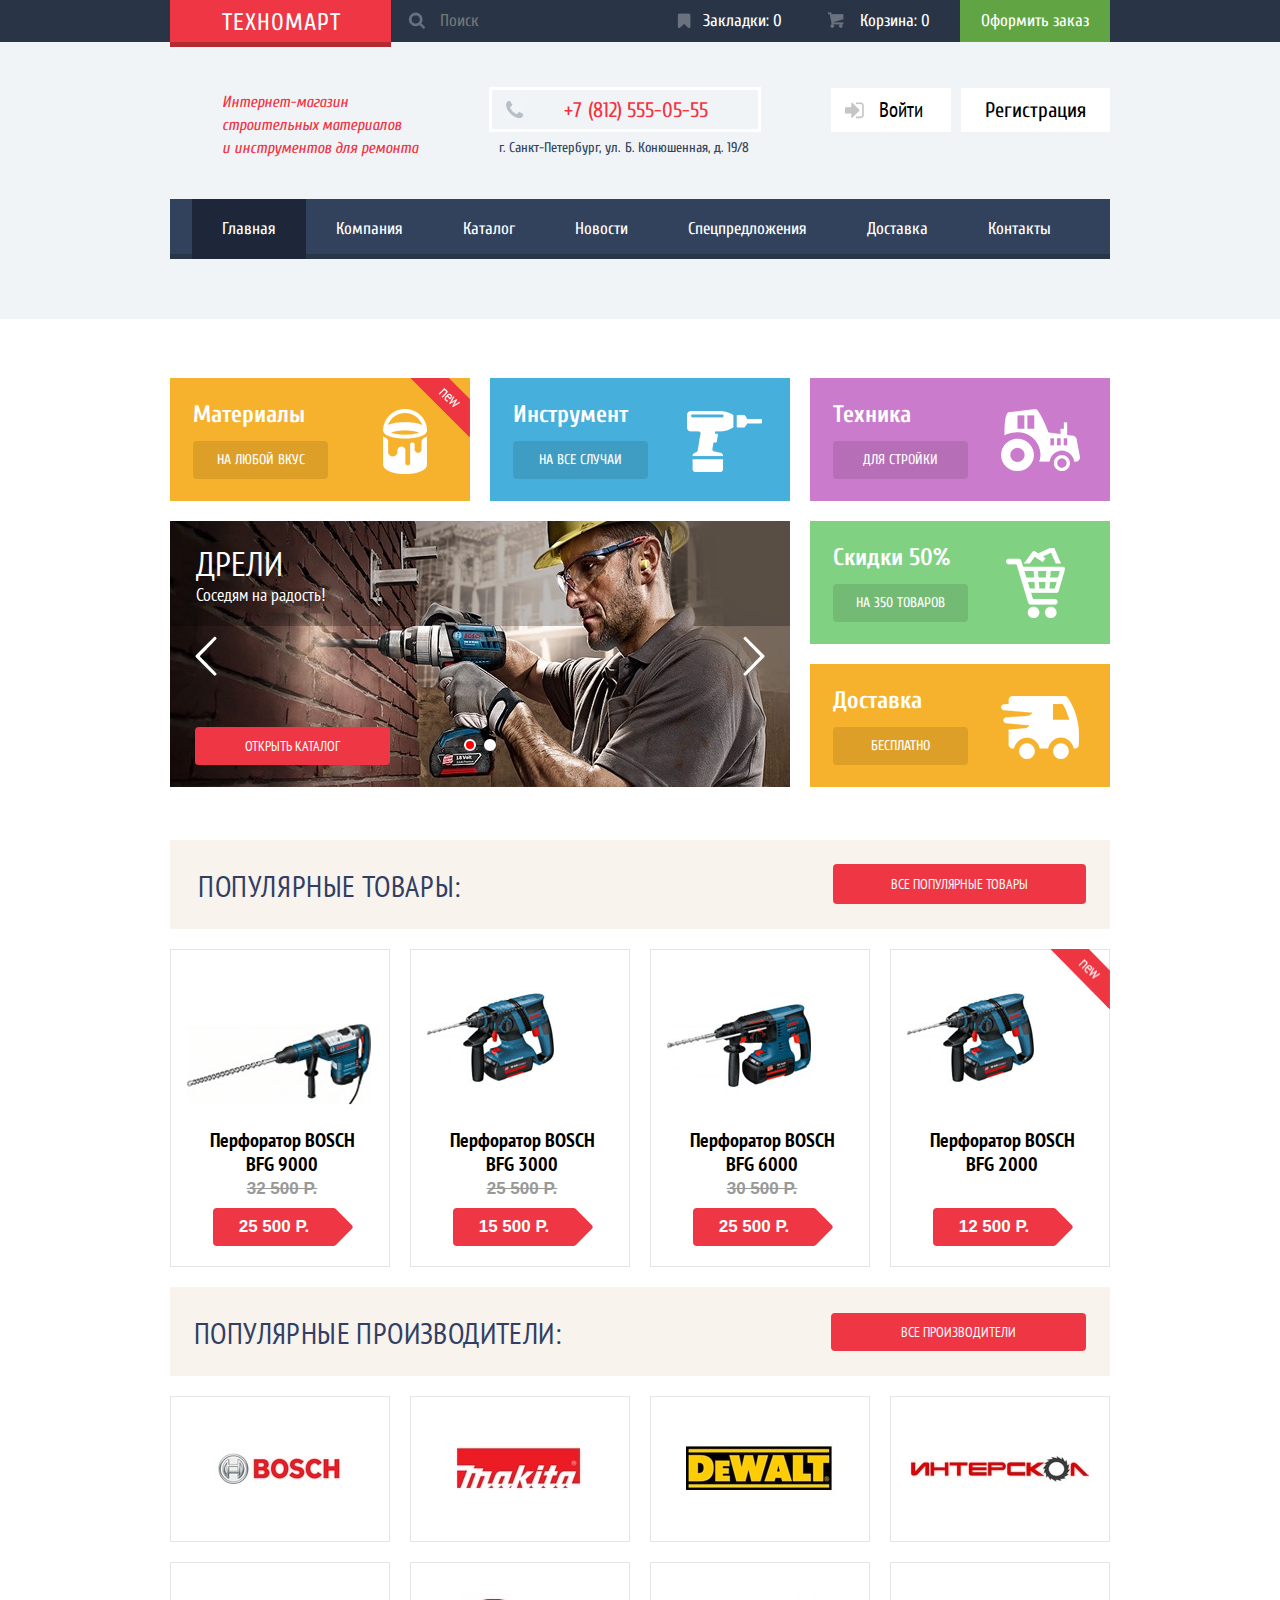
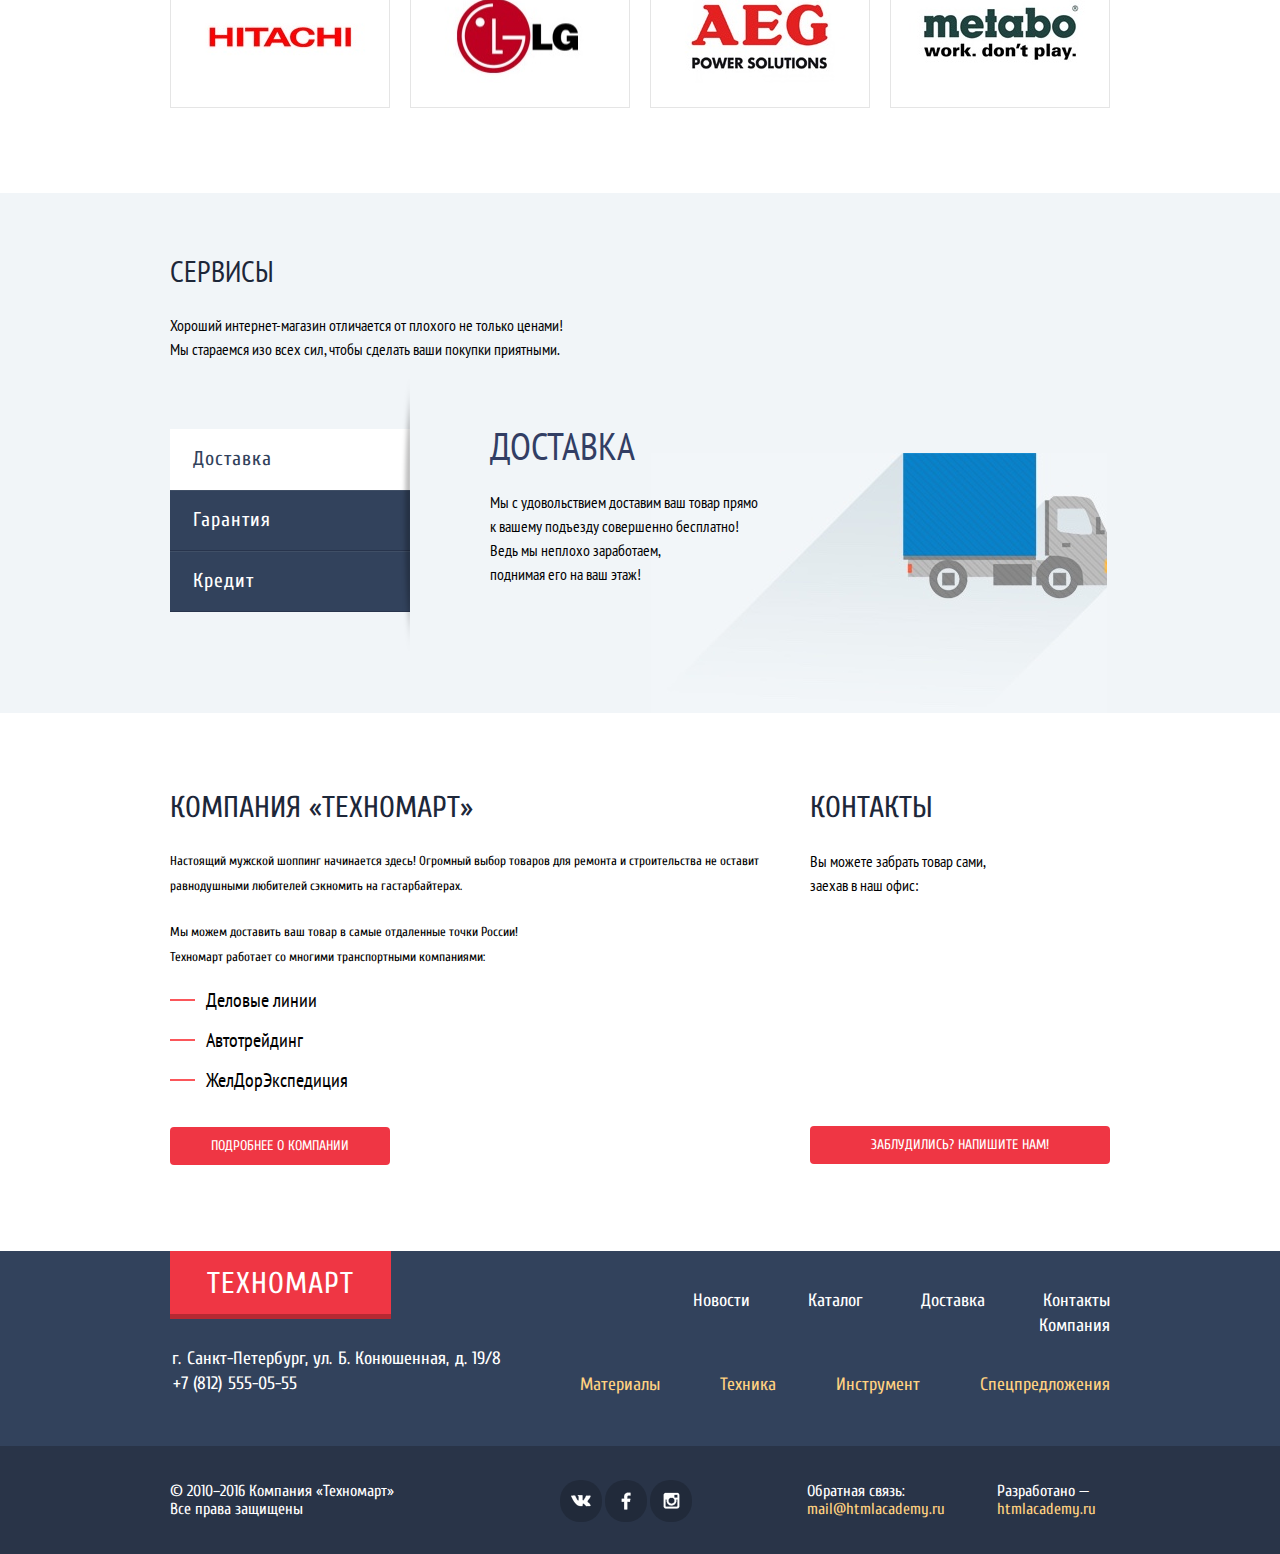
<file: index.html>
<!DOCTYPE html>

<html lang="ru">
<head>
    <meta charset="UTF-8">
    <meta name="viewport" content="width=device-width, initial-scale=1.0">
    <meta http-equiv="X-UA-Compatible" content="ie=edge">
    <title>Техномарт</title>
    <link href="https://fonts.googleapis.com/css?family=PT+Sans+Narrow:400,700&amp;subset=cyrillic,cyrillic-ext" rel="stylesheet">
    <link href="https://fonts.googleapis.com/css?family=Cuprum:400,400i,700,700i&amp;subset=cyrillic,cyrillic-ext" rel="stylesheet">
    <!-- <link rel="stylesheet" href="/fonts/symbols-technomart.woff"> -->
    <link rel="stylesheet" type="text/css" href="css/normalize.css">
    <link rel="stylesheet" type="text/css" href="css/style.css">
</head>
<body>
    <header class="main-header">
        <!-- Логотип, поиск, закладки, корзина, оформить заказ -->
        <div class="header-line">
            <div class="container">
                <a class="main-logo" href="#" alt="Техномарт">Техномарт</a>
                <input class="header-search" type="text" name="input-search" placeholder="Поиск">
                <div class="header-line-functions">
                    <a href="#" class="header-favorite">Закладки: 0</a>
                    <a href="#" class="header-basket">Корзина: 0</a>
                    <a href="#" class="header-btn-buy">Оформить заказ</a>
            </div>
        </div>
    </header>
    <!-- Основной блок, где все, кроме подвала -->
    <div class="header-middle">
        <div class="container">
            <!-- Слоган, контакты, авторизация -->
            <div class="header-info">
                <div class="header-description">Интернет-магазин строительных материалов и&nbsp;инструментов для ремонта</div>
                <div class="header-contacts">
                    <a href="tel:78125550555" class="phone-block">+7 (812) 555-05-55</a>
                    <div class="adress-block">г. Санкт-Петербург, ул. Б. Конюшенная, д. 19/8</div>
                </div>
                <div class="user-block">
                    <a class="user-login" href="#">Войти</a>
                    <a class="user-registration" href="#">Регистрация</a>
                </div>
            </div>
            <!-- главное меню -->
            <nav class="main-menu">
                <ul class="main-menu-list">
                    <li class="active">
                        <a href="#">Главная</a>
                    </li>
                    <li>
                        <a href="#">Компания</a>
                    </li>
                    <li>
                        <a href="#">Каталог</a>
                    </li>
                    <li>
                        <a href="#">Новости</a>
                    </li>
                    <li>
                        <a href="#">Спецпредложения</a>
                    </li>
                    <li>
                        <a href="#">Доставка</a>
                    </li>
                    <li>
                        <a href="#">Контакты</a>
                    </li>
                </ul>
            </nav>
        </div>
    </div>
    <main class="main-block">
        <div class="container">
        <!-- Блок с категориями товаров + слайдер -->
            <section class="features">
                <div class="features-line1">
                    <div class="feature-materials">
                        <span class="feature-title">Материалы</span>
                        <a class="feature-btn" href="#">На любой вкус</a>
                        <div class="features-material-icon"></div>
                        <div class="icon-new"></div>
                    </div>
                    <div class="feature-tools">
                        <span class="feature-title">Инструмент</span>
                        <a class="feature-btn" href="#">На все случаи</a>
                        <div class="features-tools-icon"></div>
                    </div>
                    <div class="feature-machinery">
                        <span class="feature-title">Техника</span>
                        <a class="feature-btn" href="#">Для стройки</a>
                        <div class="features-machinery-icon"></div>
                    </div>
                </div>
                <div class="features-line2">
                    <div class="feature-slider">
                        <!-- Управление слейдером -->
                        <div class="slider-arrow-left"></div>
                        <div class="slider-arrow-right"></div>
                        <ul class="slider-dots">
                            <li class="slider-dot active">
                                <a href="#"></a>
                            </li>
                            <li class="slider-dot">
                                <a href="#"></a>
                            </li>
                        </ul>
                        <!-- Контент слайдера -->
                        <div class="slide-1">
                            <span class="slider-title">Дрели</span><br>
                            <span class="slide-subtitle">Соседям на радость!</span>
                            <a class="slider-btn" href="#">Открыть каталог</a>
                        </div>
                        <div class="slide-2">
                            <span class="slider-title">Перфораторы</span><br>
                            <span class="slide-subtitle">Настоящие мужские игрушки</span>
                            <a class="slider-btn" href="#">Открыть каталог</a>
                        </div>
                    </div>
                    <div class="two-features">
                        <div class="feature-sales">
                            <span class="feature-title">Скидки 50%</span>
                            <a class="feature-btn" href="#">На 350 товаров</a>
                            <div class="feature-sales-icon"></div>
                        </div>
                        <div class="feature-delivery">
                            <span class="feature-title">Доставка</span>
                            <a class="feature-btn" href="#">Бесплатно</a>
                            <div class="feature-delivery-icon"></div>
                        </div>
                    </div>
                </div>
            </section>
            <!-- Блок популярных товаров -->
            <section class="goods">
                <div class="goods-line">
                    <span class="goods-title">Популярные товары:</span>
                    <a class="goods-btn" href="#">Все популярные товары</a>
                </div>
                <div class="goods-cards">
                    <a class="goods-item" href="#">
                        <div class="goods-img">
                            <img src="img/goods-item-1.jpg" alt="Перфоратор BOSCH BFG 9000" width="184" height="164">
                        </div>
                        <div class="brand-title">
                            <span class="goods-category">Перфоратор BOSCH</span><br>
                            <span class="goods-model">BFG 9000</span>
                        </div>
                        <span class="old-price">32 500 P.</span><br>
                        <span class="new-price-btn">25 500 P.</span>
                    </a>
                    <a class="goods-item" href="#">
                        <div class="goods-img">
                            <img src="img/goods-item-2.jpg" alt="Перфоратор BOSCH BFG 3000" width="127" height="112">
                        </div>
                        <div class="brand-title">
                            <span class="goods-category">Перфоратор BOSCH</span><br>
                            <span class="goods-model">BFG 3000</span>
                        </div>
                        <span class="old-price">25 500 P.</span><br>
                        <span class="new-price-btn">15 500 P.</span>
                    </a>
                    <a class="goods-item" href="#">
                        <div class="goods-img">
                            <img src="img/goods-item-3.jpg" alt="Перфоратор BOSCH BFG 6000" width="144" height="128">
                        </div>
                        <div class="brand-title">
                            <span class="goods-category">Перфоратор BOSCH</span><br>
                            <span class="goods-model">BFG 6000</span>
                        </div>
                        <span class="old-price">30 500 P.</span><br>
                        <span class="new-price-btn">25 500 P.</span>
                    </a>
                    <a class="goods-item" href="#">
                        <div class="goods-img">
                            <img src="img/goods-item-2.jpg" alt="Перфоратор BOSCH BFG 2000" width="127" height="112">
                        </div>
                        <img class="icon-new" src="img/new-flag.png" alt="new-item" width="60" height="60">
                        <div class="brand-title">
                            <span class="goods-category">Перфоратор BOSCH</span><br>
                            <span class="goods-model">BFG 2000</span>
                        </div>
                        <!-- <span class="old-price"></span><br> -->
                        <span class="new-price-btn">12 500 P.</span>
                    </a>
                </div>
            </section>
            <!-- Блок популярных бренды -->
            <section class="brands">
                <div class="brands-line">
                    <span class="brands-title">Популярные производители:</span>
                    <a class="brands-btn" href="#">Все производители</a>
                </div>
                <div class="brands-logos-1">
                    <div class="brands-logo">
                        <img src="img/logo_bosch.jpg" alt="BOSCH" width="182" height="92">
                    </div>
                    <div class="brands-logo">
                        <img src="img/logo_makita.jpg" alt="MAKITA" width="182" height="92">
                    </div>
                    <div class="brands-logo">
                        <img src="img/logo_dewalt.jpg" alt="DeWOLT" width="182" height="92">
                    </div>
                    <div class="brands-logo">
                        <img src="img/logo_interscol.jpg" alt="ИНТЕРСКОЛ" width="182" height="92">
                    </div>
                </div>
                <div class="brands-logos-2">
                    <div class="brands-logo">
                        <img src="img/logo_hitachi.jpg" alt="HITACHI" width="182" height="92">
                    </div>
                    <div class="brands-logo">
                        <img src="img/logo_lg.jpg" alt="LG" width="182" height="92">
                    </div>
                    <div class="brands-logo">
                        <img src="img/logo_aeg.jpg" alt="AEG" width="182" height="92">
                    </div>
                    <div class="brands-logo">
                        <img src="img/logo_metabo.jpg" alt="metabo" width="182" height="92">
                    </div>
                </div>
            </section>
        </div>
        <!-- Блок Сервис с табами -->
        <section class="service-block">
            <div class="container">
                <span class="service-title">Сервисы</span>
                <p class="service-info-top">Хороший интернет-магазин отличается от&nbsp;плохого не&nbsp;только ценами! Мы&nbsp;стараемся изо всех сил, чтобы сделать ваши покупки приятными.</p>
                <!-- Табы -->
                <div class="service-slider">
                    <div class="three-tabs">
                        <input type="radio" name="3tabs" class="radio-tab" id="tab-delivery" value="Доставка" checked>
                        <label for="delivery-tab" class="service-tab active">Доставка</label>
                        <input type="radio" name="3tabs" class="radio-tab" id="tab-guaranty" value="Гарантии">
                        <label for="guaranty-tab" class="service-tab">Гарантия</label>
                        <input type="radio" name="3tabs" class="radio-tab" id="tab-credit" value="Кредит">
                        <label for="credit-tab" class="service-tab">Кредит</label>
                    </div>

                    <!-- Блоки с текстом и фоновой картинкой -->
                    <div class="service-slider-content">
                        <div class="service-delivery">
                            <span class="tabs-title">Доставка</span>
                            <p class="service-info">Мы с удовольствием доставим ваш товар прямо к вашему подъезду совершенно бесплатно! Ведь мы неплохо заработаем, <br>поднимая его на ваш этаж!</p>
                        </div>
                        <div class="service-guaranty">
                            <span class="tabs-title">Гарантии</span>
                            <p class="service-info">Если купленный у нас товар поломается или заискрит, а также в случае пожара, спровоцированного его возгаранием,  вы всегда можете быть уверены в нашей гарантии. Мы обменяем сгоревший товар на новый.<br>Дом уж восстановите как-нибудь сами.</p>
                        </div>
                        <div class="service-credit">
                            <span class="tabs-title">Кредит</span>
                            <p class="service-info">Залезть в долговую яму стало проще!<br>Кредитные консультанты придут вам на помощь.</p>
                            <button type="submit" class="service-btn" value="Отправить заявку">
                        </div>
                    </div>
                </div>
            </div>
        </section>

        <!-- Блок с информацией и контактами с картой -->

        <section class="information-block">
            <div class="container">
                <div class="company-info">
                    <span class="company-info-title">Компания «ТЕХНОМАРТ»</span>
                    <p>Настоящий мужской шоппинг начинается здесь! Огромный выбор товаров для ремонта и строительства не оставит равнодушными любителей сэкномить на гастарбайтерах.</p>
                    <p>Мы можем доставить ваш товар в самые отдаленные точки России!<br>Техномарт работает со многими транспортными компаниями:</p>
                    <ul class="delivery-company">
                        <li class="company1">Деловые линии</li>
                        <li class="company2">Автотрейдинг</li>
                        <li class="company3">ЖелДорЭкспедиция</li>
                    </ul>
                    <a class="company-more-btn" href="#">Подробнее о компании</a>
                </div>
                <div class="company-contacts">
                    <span class="contacts-title">Контакты</span>
                    <p>Вы можете забрать товар сами, <br>заехав в наш офис:</p>
                    <iframe src="https://www.google.com/maps/embed?pb=!1m18!1m12!1m3!1d1998.5991043651586!2d30.320894616097018!3d59.938794181876254!2m3!1f0!2f0!3f0!3m2!1i1024!2i768!4f13.1!3m3!1m2!1s0x4696310fca5ba729%3A0xea9c53d4493c879f!2z0JHQvtC70YzRiNCw0Y8g0JrQvtC90Y7RiNC10L3QvdCw0Y8g0YPQuy4sIDE5LCDQodCw0L3QutGCLdCf0LXRgtC10YDQsdGD0YDQsywgMTkxMTg2!5e0!3m2!1sru!2sru!4v1504121127663" width="300" height="158" frameborder="0" style="border:0" allowfullscreen></iframe>
                    <a class="write-us-btn" href="#">Заблудились? Напишите нам!</a>
                </div>
            </div>
        </section>
    </main>
    <footer class="footer-block">
        <div class="footer-top-line">
            <div class="container">
                <div class="footer-left-column">
                    <a class="footer-logo" href="#" alt="Техномарт">Техномарт</a><br>
                    <span class="footer-contact">г. Санкт-Петербург, ул. Б. Конюшенная, д. 19/8</span>
                    <a href="tel:78125550555" class="footer-phone-block">+7 (812) 555-05-55</a>
                </div>
                <div class="footer-right-column">
                    <ul class="footer-right-column-firstline">
                        <li>
                            <a href="#">Контакты</a>
                        </li>
                        <li>
                            <a href="#">Доставка</a>
                        </li>
                        <li>
                            <a href="#">Каталог</a>
                        </li>
                        <li>
                            <a href="#">Новости</a>
                        </li>
                        <li>
                            <a href="#">Компания</a>
                        </li>
                    </ul>
                    <div class="clearfix"></div>
                    <ul class="footer-right-column-secondline">
                        <li>
                            <a href="#">Спецпредложения</a>
                        </li>
                        <li>
                            <a href="#">Инструмент</a>
                        </li>
                        <li>
                            <a href="#">Техника</a>
                        </li>
                        <li>
                            <a href="#">Материалы</a>
                        </li>
                    </ul>
                </div>
            </div>
        </div>
        <div class="footer-bottom-line">
            <div class="container">
                <div class="footer-content">
                    <p class="copyright">© 2010–2016 Компания «Техномарт»<br>Все права защищены</p>
                    <div class="social">
                        <a class="social-block social-btn-vk" href="#"></a>
                        <a class="social-block social-btn-fb" href="#"></a>
                        <a class="social-block social-btn-inst" href="#"></a>
                    </div>
                    <div class="developer-is">
                        <span>Разработано —</span><br>
                        <a href="#">htmlacademy.ru</a>
                    </div>
                    <div class="footer-feedback">
                        <span>Обратная связь:</span><br>
                        <a href="mailto:mail@htmlacademy.ru">mail@htmlacademy.ru</a>
                    </div>
                </div>
            </div>
        </div>
    </footer>
</body>
</html>
</file>
<file: css/style.css>
@font-face {
    font-family: 'Symbols technomart';
    src: url('../fonts/symbols-technomart.woff') format('woff');
    src: url('../fonts/symbols-technomart.woff2') format('woff2');
    font-weight: normal;
    font-style: normal;
}

/* * {
    -webkit-box-sizing: border-box;
    -moz-box-sizing: border-box;
    box-sizing: border-box;
} */

body {
    margin: 0;
    padding: 0;
    font-size: 16px;
    line-height: 24px;
    font-family: "PT Sans Narrow", "Arial", sans-serif;
    font-weight: 400;
    color: black;
}

ul {
    list-style: none;
}

a {
    text-decoration: none;
}

.clearfix {
    clear:both;
}

                /* header begin */

.main-header {
    margin: 0 auto;
}

.header-line {
    width: auto;
    height: 42px;
    background-color: #293547;
}

/*.header-line .container {
    width: 940px;
    height: 42px;
    margin: 0 auto;
}*/

.container {
    width: 940px;
    margin: 0 auto;
}

.main-logo {

    display: inline-block;
    vertical-align: top;
    margin: 0 auto;
    padding: 11px 50px 7px 52px;
    font-family: "Cuprum", "Helvetica", "Arial", sans-serif;
    font-size: 24px;
    line-height: 24px;
    letter-spacing: 1px;
    text-transform: uppercase;
    color: #fff;
    box-shadow: 0px 5px 0px 0px #b52932;
    background-color: #ef3644;
}

.main-logo:hover {
    background-color: #ca2c37;
}


.header-search {
    display: inline-block;
    vertical-align: top;
    width: 188px;
    padding: 11px 16px 11px 46px;
    border: none;
    background-image: url("../img/icon-search.png");
    background-repeat: no-repeat;
    background-position: 14px center;
    font-family: "Cuprum", "Helvetica", "Arial", sans-serif;
    font-size: 17px;
    color: #fff;
    background-color: #293547;
}

.header-line-functions {
    display: inline-block;
    vertical-align: top;
    float: right;
    /* max-width: 440px; */
    font-size: 0;
}

.header-line-functions a {
    font-family: "Cuprum", "Helvetica", "Arial", sans-serif;
    font-size: 17px;
    line-height: 26px;
    color: #fff;
}

.header-favorite {
    position: relative;
    display: inline-block;
    vertical-align: middle;
    padding: 8px 28px 8px 38px;
}


.header-favorite::before {
    position: absolute;
    content: "";
    background-image: url("../img/sprite.png");
    background-repeat: no-repeat;
    background-position: -22px -1px;
    width: 17px;
    height: 16px;
    top: 12px;
    right: 116px;
    opacity: 0.3;
}


.header-favorite:hover {
    background-color: #161d29;
    opacity: 1;
}


.header-favorite:hover::before {
    opacity: 1;
}


.header-favorite::before:active {
    opacity: 0.5;
}


.header-basket {
    position: relative;
    display: inline-block;
    vertical-align: middle;
    padding: 8px 30px 8px 50px;
    /* background-image: url("../img/icon-basket.png");
    background-repeat: no-repeat;
    background-position: 17px center; */
}


.header-basket::before {
    position: absolute;
    content: "";
    background-image: url("../img/sprite.png");
    background-repeat: no-repeat;
    background-position: -40px -3px;
    width: 17px;
    height: 16px;
    top: 12px;
    right: 116px;
    opacity: 0.3;
}


.header-basket:hover {
    background-color: #161d29;
    opacity: 1;
}


.header-basket:hover::before {
    opacity: 1;
}



.header-btn-buy {
    display: inline-block;
    vertical-align: middle;
    background-color: #61A443;
    padding: 8px 21px 8px 21px;
    font-size: 17px;
    line-height: 26px;
}

.header-btn-buy:hover {
    background-color: #5fbb2d;
}


.header-btn-buy:active {
    background-color: #518534;
}

/* HEADER MIDDLE */

.header-middle {
    background-color: #f0f4f7;
    padding-bottom: 60px;
}

.header-info {
    padding: 46px 0 39px 52px;
}

.header-description {
    float: left;
    display: block;
    width: 210px;
    padding-top: 3px;
    font-family: "Cuprum", "Helvetica", "Arial", sans-serif;
    font-size: 16px;
    font-style: italic;
    line-height: 23px;
    color: #F3323F;
}


.header-contacts {
    display: inline-block;
    vertical-align: top;
    margin-top: 10px;
    margin-left: 57px;
    width: 280px;
}


.phone-block {
    font-family: "Cuprum", "Helvetica", "Arial", sans-serif;
    font-size: 21px;
    word-spacing: 0.5px;
    color: #F3323F;
    border: 3px solid #fff;
    padding: 8px 50px 7px 72px;
    background-image: url("../img/icon-phone.png");
    background-repeat: no-repeat;
    background-position: 14px center;
}


.adress-block {
    padding-top: 13px;
    padding-left: 10px;
    font-family: "Cuprum", "Helvetica", "Arial", sans-serif;
    font-size: 14px;
    word-spacing: 0.2px;
    color: #32425C;

}


.user-block {
    float: right;
    font-size: 0;
}


.user-block a {
    display: inline-block;
    vertical-align: middle;
    background-color: #fff;
    font-size: 21px;
    text-decoration: none;
    color: #000;
}


.user-login {
    margin-right: 10px;
    padding: 10px 28px 10px 48px;
    background-image: url(../img/icon-login.png);
    background-repeat: no-repeat;
    background-position: 14px center;
}


.user-login:hover {
    color: #ee3643;
}


.user-login:active {
    color: rgba(0, 0, 0, 0.3);
}


.user-registration {
    font-family: "Cuprum", "Helvetica", "Arial", sans-serif;
    font-size: 17px;
    padding: 10px 24px 10px 24px;
}


.user-registration:hover {
    color: #ee3643;
}


.user-registration:active {
    color: rgba(0, 0, 0, 0.3);
}


nav {
    width: 940px;
    margin: 0 auto;
    background-color: #32425C;
    box-shadow: inset 0px -5px 0px 0px #293647;
    color: #fff;
}


.main-menu-list {
    display: block;
    margin: 0;
    padding: 0 22px;
    font-size: 0;
}


.main-menu li {
    display: inline-block;
    vertical-align: middle;
}


.main-menu a {
    display: block;
    text-decoration: none;
    text-decoration: none;
    margin: 0 8px;
    padding: 18px 22px;
    font-family: "Cuprum", "Helvetica", "Arial", sans-serif;
    font-size: 17px;
    color: #fff;
}


.main-menu a:hover {
    background-color: #1D2739;
}


.main-menu a:active {
    color: rgba(255, 255, 255, 0.5);
}


.main-menu-list .active {
    background-color: #1D2739;
}

            /* MAIN */

.container .features {
    margin-top: 59px;
    margin-bottom: 53px;
    display: inline-block;
    vertical-align: middle;
    font-size: 0;
}


.features-line1 {
    margin-bottom: 20px;
}


.feature-title {
    display: inline-block;
    vertical-align: top;
    font-family: "Cuprum", "Helvetica", "Arial", sans-serif;
    margin: 25px 23px 14px 23px;
    font-size: 24px;
    font-weight: bold;
    color: #fff;
}


.feature-btn {
    display: block;
    margin-left: 23px;
    width: 111px;
    font-family: "Cuprum", "Helvetica", "Arial", sans-serif;
    font-size: 14px;
    text-transform: uppercase;
    text-align: center;
    color: #fff;
    padding: 7px 12px;
    background-color: rgba(0, 0, 0, 0.1);
    border-radius: 4px;
}


.feature-btn:hover {
    background-color: rgba(0, 0, 0, 0.2);
}


.feature-btn:active {
    background-color: rgba(0, 0, 0, 0.3);
}


.feature-materials {
    position: relative;
    display: inline-block;
    vertical-align: middle;
    width: 300px;
    margin-right: 20px;
    padding-bottom: 22px;
    background-color: #f6b22d;
}


.features-material-icon {
    position: absolute;
    background-image: url("../img/sprite.png");
    background-repeat: no-repeat;
    background-position: -3px -22px;
    width: 45px;
    height: 70px;
    top: 30px;
    right: 42px;
}


.feature-materials .icon-new {
    position: absolute;
    background-image: url(../img/new-flag.png);
    background-repeat: no-repeat;
    width: 60px;
    height: 59px;
    top: 0px;
    right: 0px;
}


.feature-tools {
    position: relative;
    display: inline-block;
    vertical-align: middle;
    width: 300px;
    margin-right: 20px;
    padding-bottom: 22px;
    background-color: #47afdb;
}


.features-tools-icon {
    position: absolute;
    background-image: url("../img/sprite.png");
    background-repeat: no-repeat;
    background-position: -51px -22px;
    width: 75px;
    height: 63px;
    top: 32px;
    right: 28px;
}


.feature-machinery {
    position: relative;
    display: inline-block;
    vertical-align: middle;
    width: 300px;
    padding-bottom: 22px;
    background-color: #cb7bcc;
}


.features-machinery-icon {
    position: absolute;
    background-image: url("../img/sprite.png");
    background-repeat: no-repeat;
    background-position: -127px -32px;
    width: 80px;
    height: 65px;
    top: 31px;
    right: 30px;
}


.feature-slider {
    position: relative;
    display: inline-block;
    vertical-align: top;
    margin-right: 20px;
    width: 620px;
    background-color: #F1F5F8;
}

            /* SLIDER BEGIN */


.slide-1 {
    position: relative;
    min-height: 214px;
    padding: 26px;
    font-size: 0;
    background: #dcdcdc url("../img/features-slider-img1.jpg") no-repeat;
}

.slide-2 {
    display: none;
    position: relative;
    min-height: 214px;
    padding: 26px;
    font-size: 0;
    background: #dcdcdc url("../img/features-slider-img1.jpg") no-repeat;
}

.slider-title {
    display: inline-block;
    vertical-align: top;
    padding: 4px 0;
    font-size: 35px;
    text-transform: uppercase;
    font-weight: 400;
    color: #fff;
}

.slide-subtitle {
    display: inline-block;
    vertical-align: top;
    margin: 4px 23px 14px 0;
    font-size: 18px;
    font-weight: 400;
    color: #fff;
}

.slider-btn {
    display: block;
    position: absolute;
    left: 25px;
    bottom: 22px;
    width: 111px;
    font-size: 14px;
    text-transform: uppercase;
    text-align: center;
    color: #fff;
    padding: 7px 42px;
    background-color: #ef3644;
    border-radius: 4px;
}


.slider-btn:hover {
    background-color: #ca2c37;
}


.slider-btn:active {
    background-color: #ba2732;
}


.slider-arrow-left {
    position: absolute;
    z-index: 2;
    top: 115px;
    left: 25px;
    width: 22px;
    height: 40px;
    background-image: url("../img/icon-left.png");
    background-repeat: no-repeat;
}


.slider-arrow-right {
    position: absolute;
    z-index: 3;
    top: 115px;
    right: 25px;
    width: 22px;
    height: 40px;
    background-image: url("../img/icon-right.png");
    background-repeat: no-repeat;
}


.slider-dots {
    position: absolute;
    z-index: 1;
    bottom: 30px;
    left: 250px;
}


.slider-dot {
    display: inline-block;
    vertical-align: middle;
    background: #fff;
    border: 2px solid #fff;
    border-radius: 7px;
    margin: 4px 4px;
    width: 8px;
    height: 8px;
}


.slider-dot:hover {
    background: red;
    border: 2px solid #fff;
}


.slider-dots .active {
    background: red;
    border: 2px solid #fff;
    border-radius: 7px;
}


/* FEATURES BEGIN */

.two-features {
    display: inline-block;
    vertical-align: top;
}

.feature-sales {
    position: relative;
    display: block;
    margin-bottom: 20px;
    width: 300px;
    padding-bottom: 22px;
    background-color: #80d182;
}


.feature-sales-icon {
    position: absolute;
    background-image: url("../img/sprite.png");
    background-repeat: no-repeat;
    background-position: -209px -33px;
    width: 60px;
    height: 72px;
    top: 27px;
    right: 44px;
}


.feature-delivery {
    position: relative;
    display: block;
    width: 300px;
    padding-bottom: 22px;
    background-color: #f6b22d;
}


.feature-delivery-icon {
    position: absolute;
    background-image: url("../img/sprite.png");
    background-repeat: no-repeat;
    background-position: -270px -30px;
    width: 79px;
    height: 64px;
    top: 31px;
    right: 30px;
}


/* GOODS BEGIN */

.goods {
    position: relative;
}


.goods-line {
    width: auto;
    height: 44px;
    margin-bottom: 20px;
    padding: 16px 24px 29px 28px;
    background-color: #f8f3ed;
}

.goods-title {
    float: left;
    padding-top: 18px;
    font-size: 30px;
    letter-spacing: 0.6px;
    text-align: center;
    text-transform: uppercase;
    color: #323e64;
}

.goods-btn {
    float: right;
    display: inline-block;
    vertical-align: middle;
    margin-top: 8px;
    padding: 8px 58px;
    font-size: 14px;
    text-transform: uppercase;
    text-align: center;
    color: #fff;
    background-color: #ef3644;
    border-radius: 4px;
}


.goods-btn:hover {
    background-color: #ca2c37;
}


.goods-btn:active {
    background-color: #ba2732;
}


.goods-cards {
    font-size: 0;
}

.goods-item {
    position: relative;
    display: inline-block;
    vertical-align: top;
    box-sizing: border-box;
    width: 220px;
    min-height: 318px;
    margin: 0 20px 20px 0;
    padding: 16px;
    border: 1px solid #e5e5e5;
}

.goods-item:nth-child(4n) {
    display: inline-block;
    vertical-align: top;
    width: 220px;
    margin: 0 0 20px 0;
}


.goods-item:hover {
    transition: all 0.2s;
    border: 1px solid #fff;
    box-shadow: 0 10px 25px rgba(41,42,73,0.5);
    top: -2px;
}


.goods-img {
    display: block;
    margin: 16px auto;
}

.goods-img img {
    margin: auto;
    text-align:center;
}

.goods-item .icon-new {
    position: absolute;
    top: -1px;
    right: -1px;
}

.new-price-btn {
    display: block;
    position: absolute;
    bottom: 20px;
    left: 42px;
    margin: 0 auto;
    width: 122px;
    font-family: "PT-Sans", "Helvetica", "Arial", sans-serif;
    font-size: 17px;
    line-height: 18px;
    font-weight: bold;
    text-transform: uppercase;
    text-align: center;
    color: #fff;
    padding: 10px 0;
    background-color: #ef3644;
    border-radius: 4px 2px 2px 4px;
}


.new-price-btn::after {
    content: "";
    position: absolute;
    bottom: 5px;
    right: -13px;
    margin-left: 48px;
    width: 28px;
    height: 28px;
    background-color: #ef3644;
    transform: rotate(45deg);
    border-radius: 3px;
}


.new-price-btn:hover {
    background-color: #ca2c37;
}


.new-price-btn:hover::after {
    background-color: #ca2c37;
}


.new-price-btn:active {
    background-color: #ba2732;
}


.new-price-btn:active::after {
    background-color: #ba2732;
}


.goods-cards .brand-title {
    width: 190px;
    height: 44px;
    position: absolute;
    top: 178px;
    font-size: 20px;
    font-weight: bold;
    color: #000;
    text-align: center;
}

.goods-cards .old-price {
    display: block;
    width: 190px;
    height: 20px;
    position: absolute;
    top: 230px;
    font-family: "PT-Sans", "Helvetica", "Arial", sans-serif;
    font-size: 17px;
    line-height: 18px;
    font-weight: bold;
    text-decoration: line-through;
    color: #999999;
    text-align: center;
}

.goods-category{
    text-align: center;
}

/* BRANDS BEGIN */

.brands {
    margin-bottom: 65px;
}

.brands-line {
    width: auto;
    height: 44px;
    margin-bottom: 20px;
    padding: 16px 24px 29px 24px;
    background-color: #f8f3ed;
}

.brands-title {
    float: left;
    padding-top: 18px;
    font-size: 30px;
    letter-spacing: 0.4px;
    text-align: center;
    text-transform: uppercase;
    color: #323e64;
}

.brands-btn {
    float: right;
    display: inline-block;
    vertical-align: middle;

    margin-top: 10px;
    padding: 7px 70px;

    font-size: 14px;
    text-transform: uppercase;
    text-align: center;
    color: #fff;

    background-color: #ef3644;
    border-radius: 4px;
}


.brands-btn:hover {
    background-color: #ca2c37;
}


.brands-btn:active {
    background-color: #ba2732;
}

.brands-logos-1,
.brands-logos-2 {
    font-size: 0;
}

.brands-logo {
    position: relative;
    display: inline-block;
    vertical-align: top;

    margin-right: 20px;
    margin-bottom: 20px;
    padding: 28px 18px 12px 18px;

    border: 1px solid #e5e5e5;
}

.brands-logo img {
    width: 182px;
    height: 92px;
}

.brands-logo:hover {
    transition: all 0.2s;
    border: 1px solid #fff;
    box-shadow: 0 10px 25px rgba(41,42,73,0.5);
    top: -2px;
}

.brands-logo:active {
    border: 1px solid #fff;
    box-shadow: 0 4px 10px rgba(41,42,73,0.5);
}

.brands-logo img:active {
    opacity: 0.3;
}

.brands-logo:nth-child(4n):hover {
    border: 1px solid #fff;
    box-shadow: 0 10px 25px rgba(41,42,73,0.5);
}

.brands-logo:nth-child(4n):active {
    border: 1px solid #fff;
    box-shadow: 0 4px 10px rgba(41,42,73,0.5);
}

.brands-logo:nth-child(4n) {
    display: inline-block;
    vertical-align: top;
    margin-bottom: 20px;
    margin-right: 0;
    border: 1px solid #e5e5e5;
}


/* SERVICE BEGIN */

.service-block {
    margin-bottom: 83px;
    padding-top: 66px;
    background-color: #F1F5F8;
}


.service-title {
    display: inline-block;
    vertical-align: top;
    margin-bottom: 14px;
    font-size: 30px;
    text-transform: uppercase;
    color: #1D2739;
}


.service-info-top {
    margin-bottom: 35px;
    width: 406px;
    font-size: 16px;
}


.service-info {
    margin-bottom: 35px;
    width: 273px;
    font-size: 16px;
}


/* THREE-TABS BEGIN */

.three-tabs {
    position: relative;
    display: inline-block;
    vertical-align: middle;
    width: 240px;
    margin-top: 33px;
}


.three-tabs::before {
    content: "";
    position: absolute;
    top: -50px;
    right: 0;
    width: 10px;
    height: 279px;
    background: transparent url("../img/vertical-shadow.png") no-repeat;
    background-position: 0 0;
}


.three-tabs .active{
    border-top: 1px solid #fff;
    border-bottom: 1px solid #fff;
    color: #32425c;
    background-color: #fff;
}



.radio-tab {
    display: none;
    border: 2px solid #428bca;
    padding: 10px 10px;
    background-color: #263A51;
}


.radio-tab:checked {
    display: none;
    border: 2px solid #428bca;
    padding: 10px 10px;
    background-color: #fff;
}


.service-tab {
    display: block;
    padding: 17px 0 18px 23px;
    background-color: #32425C;
    border-top: 1px solid #404F66;
    border-bottom: 1px solid #28344C;
    cursor: pointer;
    font-family: "Cuprum", "Helvetica", "Arial", sans-serif;
    font-size: 20px;
    letter-spacing: 1px;
    color: #fff;
}



.service-tab:hover {
    background-color: #fff;
    border-top: 1px solid #fff;
    border-bottom: 1px solid #fff;
    color: #32425c;
}


.tabs-title {
    display: inline-block;
    vertical-align: top;
    padding-bottom: 16px;
    font-size: 38px;
    text-align: center;
    text-transform: uppercase;
    color: #323e64;
}

    /* services-description */

.service-slider-content {
    display: inline-block;
    vertical-align: top;
    width: 694px;
    font-size: 0;
}


.service-delivery {
    padding: 38px 0 92px 77px;
    background-image: url("../img/delivery_bg.jpg");
    background-repeat: no-repeat;
    background-position: 238px 57px;
    font-size: 0;
}


.service-guaranty {
    display: none;
    padding: 38px 0 92px 77px;
    background-image: url("../img/delivery_bg.jpg");
    background-repeat: no-repeat;
    background-position: 238px 57px;
}

.service-credit {
    display: none;
    padding: 38px 0 92px 77px;
    background-image: url("../img/delivery_bg.jpg");
    background-repeat: no-repeat;
    background-position: 238px 57px;
}


/* SERVICE END*/

/* bigin company info */

.information-block {
    margin-bottom: 86px;
}

.company-info {
    position: relative;
    display: inline-block;
    max-width: 640px;
    /* margin-right: 30px; */
}

.company-info p {
    font-family: "Cuprum", "Helvetica", "Arial", sans-serif;
    font-size: 13px;
    line-height: 25px;
    margin: 0 0 21px 0;
}

.company-info-title {
    display: inline-block;
    vertical-align: top;
    margin-bottom: 28px;
    font-family: "Cuprum", "Helvetica", "Arial", sans-serif;
    font-size: 30px;
    text-transform: uppercase;
    color: #1D2739;
}

.company-more-btn {
    display: block;
    vertical-align: middle;
    width: 152px;
    margin-top: 10px;
    padding: 10px 34px;
    font-family: "Cuprum", "Helvetica", "Arial", sans-serif;
    font-size: 14px;
    line-height: 18px;
    text-transform: uppercase;
    text-align: center;
    color: #fff;
    background-color: #ef3644;
    border-radius: 4px;
}


.company-more-btn:hover {
    background-color: #ca2c37;
}


.company-more-btn:active {
    background-color: #ba2732;
}





.delivery-company {
    position: relative;
    margin-bottom: 16px;
    padding-left: 36px;
    font-size: 20px;
    line-height: 14px;
}

.company1 {
    padding: 3px 0 24px 0;
}

.company1::before {
    content: "";
    position: absolute;
    top: 9px;
    left: 0;
    width: 25px;
    height: 2px;
    background-color: #fb565a;
}

.company2 {
    padding: 2px 0 23px 0;
}


.company2::before {
    content: "";
    position: absolute;
    top: 49px;
    left: 0;
    width: 25px;
    height: 2px;
    background-color: #fb565a;
}


.company3 {
    padding: 3px 0 24px 0;
}


.company3::before {
    content: "";
    position: absolute;
    top: 89px;
    left: 0;
    width: 25px;
    height: 2px;
    background-color: #fb565a;
}


.company-contacts {
    float: right;
    display: inline-block;
}

.company-contacts p {
    margin-bottom: 30px;
}

.contacts-title {
    display: inline-block;
    vertical-align: top;
    margin-bottom: 13px;
    font-family: "Cuprum", "Helvetica", "Arial", sans-serif;
    font-size: 30px;
    text-transform: uppercase;
    color: #1D2739;
}

.write-us-btn {
    display: block;
    vertical-align: middle;
    margin-top: 35px;
    padding: 10px 34px;
    font-family: "Cuprum", "Helvetica", "Arial", sans-serif;
    font-size: 14px;
    line-height: 18px;
    text-transform: uppercase;
    text-align: center;
    color: #fff;
    background-color: #ef3644;
    border-radius: 4px;
}


.write-us-btn:hover {
    background-color: #ca2c37;
}


.write-us-btn:active {
    background-color: #ba2732;
}



/* end company info */

/* begin footer-block */

.footer-block {
    background-color: #32425c;
    color: #fff;
}

.footer-logo {
    display: inline-block;
    vertical-align: top;
    padding: 21px 37px 18px 37px;
    font-family: "Cuprum", "Helvetica", "Arial", sans-serif;
    font-size: 30px;
    letter-spacing: 1px;
    text-transform: uppercase;
    color: #fff;
    margin: 0 auto;
    margin-bottom: 32px;
    box-shadow: 0px 5px 0px 0px #b52932;
    background-color: #ef3644;
}


.footer-logo:hover {
    background-color: #ca2c37;
}


.footer-bottom-line {
    background-color: #293448;
}

/* end footer-block */


/* begin footer-bottom-line */

.footer-content {
    position: relative;
    padding: 20px 0 20px 0;
}

.footer-left-column {
    display: inline-block;
    vertical-align: top;
    margin-bottom: 50px;
    max-width: 36%;
}


.footer-contact {
    padding-left: 2px;
    font-family: "Cuprum", "Helvetica", "Arial", sans-serif;
    font-size: 18px;
    word-spacing: 0.5px;
    line-height: 24px;
    color: #fff;
}


.footer-phone-block {
    padding-left: 3px;
    font-family: "Cuprum", "Helvetica", "Arial", sans-serif;
    font-size: 18px;
    word-spacing: 0.4px;
    color: #fff;
}


.footer-right-column {
    float: right;
    display: inline-block;
    vertical-align: middle;
    max-width: 64%;
}


.footer-right-column-firstline {
    margin-top: 37px;
    padding: 0;
}


.footer-right-column-firstline li {
    float: right;
    display: inline-block;
    vertical-align: middle;
}



.footer-right-column-firstline a {
    text-decoration: none;
    margin: 0;
    padding: 12px 0 12px 58px;
    font-family: "Cuprum", "Helvetica", "Arial", sans-serif;
    font-size: 18px;
    line-height: 24px;
    color: #fff;
}


.footer-right-column-secondline {
    margin-top: 33px;
    padding: 0;
}


.footer-right-column-secondline li {
    float: right;
    display: inline-block;
    vertical-align: middle;
}


.footer-right-column-secondline a {
    vertical-align: middle;
    display: inline;
    text-decoration: none;
    margin: 0;
    padding: 12px 0 12px 60px;
    font-family: "Cuprum", "Helvetica", "Arial", sans-serif;
    font-size: 18px;
    line-height: 24px;
    color: #ffd180;
}


.copyright {
    display: inline-block;
    vertical-align: middle;
    font-family: "Cuprum", "Helvetica", "Arial", sans-serif;
    font-size: 16px;
    line-height: 18px;
    color: #fff;
}

.social {
    position: absolute;
    left: 390px;
    top: 34px;
    display: inline-block;
    vertical-align: middle;
}

.social-block {
    display: inline-block;
    vertical-align: top;
    width: 42px;
    height: 42px;
    border-radius: 20px;
    background-color: #212a3a;
    /* margin-right: 5px; */
}


.social-btn-vk {
    /* font-size: 0;
    text-decoration: none; */
    background: #212a3a url("../img/sprite.png") no-repeat center;
    background-position: -168px 7px;
}


.social-btn-fb {
    background: #212a3a url("../img/sprite.png") no-repeat center;
    background-position: -200px 12px;
}


.social-btn-inst {
    background: #212a3a url("../img/sprite.png") no-repeat center;
    background-position: -232px 12px;
}


.footer-feedback {
    display: inline-block;
    vertical-align: middle;
    float: right;
    margin-right: 52px;
    padding: 16px 0 0;
    font-family: "Cuprum", "Helvetica", "Arial", sans-serif;
    font-size: 16px;
    line-height: 18px;
}

.footer-feedback a {
    color: #ffd180;
}

.developer-is {
    display: inline-block;
    vertical-align: middle;
    float: right;
    padding-top: 16px;
    margin-right: 14px;
    font-family: "Cuprum", "Helvetica", "Arial", sans-serif;
    font-size: 16px;
    line-height: 18px;
}

.developer-is a {
    color: #ffd180;
}
</file>
